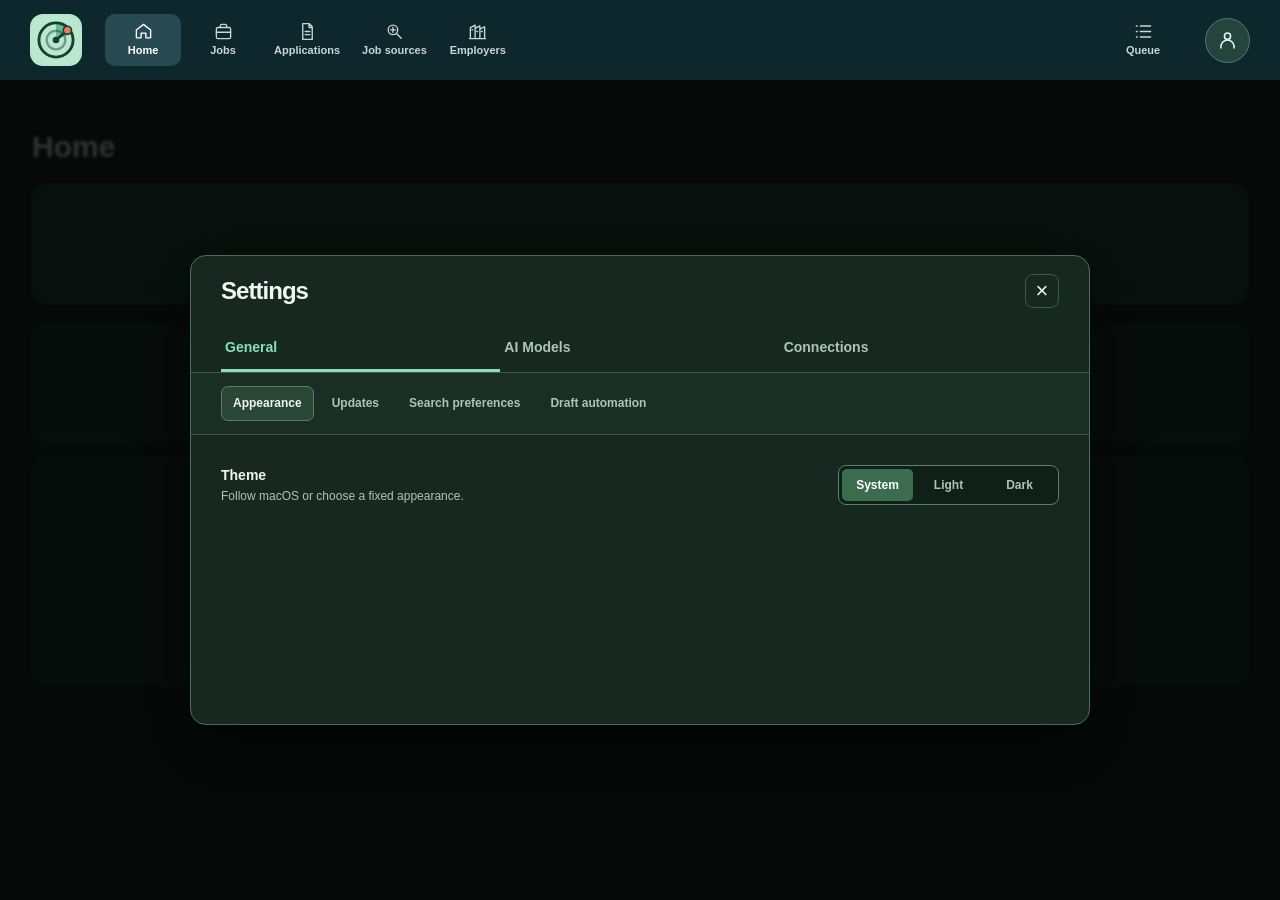
<file: docs/wireframes/settings-modal.html>
<!doctype html>
<html lang="en">
<head>
<meta charset="utf-8">
<meta name="viewport" content="width=device-width, initial-scale=1">
<title>Job Radar — Settings wireframe</title>
<style>
:root{color-scheme:dark;--page:#0d1915;--nav:#0d272d;--modal:#172820;--surface:#1c3127;--line:#3b594a;--text:#eef7ef;--muted:#afc4b7;--mint:#8bdfb7}
*{box-sizing:border-box}body{margin:0;background:var(--page);color:var(--text);font:14px/1.45 -apple-system,BlinkMacSystemFont,"Segoe UI",sans-serif}button,select,input{font:inherit}button{cursor:pointer}
.appbar{height:80px;padding:0 30px;display:flex;align-items:center;gap:23px;background:var(--nav);position:relative;z-index:1}.brand-logo{width:52px;height:52px;display:block;flex:none}.appnav,.appnav-right{display:flex;align-items:center;gap:4px}.appnav-right{margin-left:auto;gap:24px}.app-tab{height:52px;min-width:76px;border:0;background:transparent;color:#c6d8d2;border-radius:10px;display:flex;flex-direction:column;align-items:center;justify-content:center;gap:2px;padding:4px 9px;font-size:11px;font-weight:700}.app-tab.active{background:#264952;color:#fff}.app-tab svg{width:19px;height:19px;stroke:currentColor;fill:none;stroke-width:1.7;stroke-linecap:round;stroke-linejoin:round}.avatar{width:45px;height:45px;display:grid;place-items:center;border-radius:50%;border:1px solid #547869;background:#24443e;color:#e8f7ed}.avatar svg{width:21px;height:21px;stroke:currentColor;fill:none;stroke-width:1.8}
.underlay{max-width:1380px;margin:45px auto;padding:0 32px;filter:blur(1.5px);opacity:.45}.underlay h1{font-size:30px;margin:0 0 15px}.underlay .hero{height:120px;border:1px solid var(--line);background:#1c3d2f;border-radius:16px;margin-bottom:22px}.underlay .grid{display:grid;grid-template-columns:repeat(4,1fr);gap:14px}.underlay .grid>div{height:115px;background:var(--modal);border:1px solid var(--line);border-radius:14px}.underlay .wide{height:225px;margin-top:18px;background:var(--modal);border:1px solid var(--line);border-radius:14px}
.overlay{position:fixed;inset:80px 0 0;background:rgba(0,0,0,.6);z-index:2;display:flex;align-items:center;justify-content:center;padding:24px}.modal{width:min(900px,calc(100vw - 48px));height:min(470px,calc(100vh - 136px));min-height:360px;display:flex;flex-direction:column;background:var(--modal);border:1px solid #4a6c57;border-radius:16px;box-shadow:0 25px 70px rgba(0,0,0,.6);overflow:hidden}.modal-header{height:70px;padding:0 30px;display:flex;align-items:center;justify-content:space-between;flex:none}.modal-header h1{font-size:24px;letter-spacing:-.04em;margin:0}.close{width:34px;height:34px;border:1px solid var(--line);border-radius:8px;background:transparent;color:var(--text);font-size:22px;line-height:1}
.primary{display:grid;grid-template-columns:repeat(3,1fr);padding:0 30px;border-bottom:1px solid var(--line);flex:none}.primary button{border:0;border-bottom:3px solid transparent;background:none;color:var(--muted);height:46px;font-weight:700;text-align:left;padding:0 4px}.primary button[aria-selected="true"]{border-bottom-color:var(--mint);color:var(--mint)}.secondary{display:flex;gap:6px;padding:13px 30px;border-bottom:1px solid var(--line);background:#1b2e25;flex:none;overflow:auto;white-space:nowrap}.secondary button{border:1px solid transparent;background:none;color:var(--muted);padding:8px 11px;border-radius:7px;font-size:12px;font-weight:600}.secondary button[aria-selected="true"]{border-color:#597f65;background:#2a4735;color:var(--text)}
.content{padding:14px 30px 28px;overflow:auto;flex:1}.setting-row{min-height:72px;display:grid;grid-template-columns:minmax(0,1fr) auto;gap:24px;align-items:center;border-bottom:1px solid var(--line);padding:15px 0}.setting-row:last-child{border-bottom:0}.setting-name{font-weight:700;color:var(--text)}.setting-help{font-size:12px;color:var(--muted);margin-top:3px}.value{color:var(--muted);font-size:13px}.control{min-width:225px;height:38px;color:var(--text);background:#102119;border:1px solid #5d806b;border-radius:8px;padding:0 12px}.action{min-height:38px;border:1px solid #6a9e80;background:transparent;color:var(--mint);font-weight:700;border-radius:8px;padding:0 13px;font-size:12px}.action.fill{background:var(--mint);color:#0c2318;border-color:var(--mint)}.right{display:flex;align-items:center;justify-content:flex-end;gap:12px}.segmented{display:flex;background:#0e2018;border:1px solid #5d806b;border-radius:8px;padding:3px}.segmented button{min-width:71px;height:32px;padding:0 12px;border:0;border-radius:5px;color:var(--muted);background:transparent;font-size:12px;font-weight:600}.segmented button.selected{background:#3b6c4e;color:white}.status{font-size:12px;color:var(--mint);font-weight:700}.status.muted{color:var(--muted)}.toggle{width:42px;height:24px;border:1px solid #648671;border-radius:20px;background:#304b39;padding:2px;display:flex;align-items:center}.toggle:before{content:"";width:18px;height:18px;border-radius:50%;background:#d9e6db}.toggle.on{background:#4f9d6c;justify-content:flex-end}.link{color:var(--mint);border:0;background:transparent;font-weight:700;padding:8px 0}
@media(max-width:700px){.appbar{padding:0 12px;gap:7px}.app-tab{min-width:50px}.app-tab:nth-child(n+4){display:none}.appnav-right{gap:7px}.overlay{padding:8px}.modal{width:100%;height:min(540px,calc(100vh - 96px))}.modal-header,.primary,.secondary,.content{padding-left:17px;padding-right:17px}.setting-row{grid-template-columns:1fr;gap:9px}.right{justify-content:flex-start}.control{min-width:180px}}
</style>
</head>
<body>
<header class="appbar">
<svg class="brand-logo" viewBox="0 0 64 64" fill="none" aria-label="Job Radar logo"><rect width="64" height="64" rx="16" fill="#B9E8CF"/><path d="M32 32V11a21 21 0 0 1 19.1 12.3L32 32Z" fill="#67B992"/><circle cx="32" cy="32" r="21" stroke="#163E34" stroke-width="3.5"/><circle cx="32" cy="32" r="11.5" stroke="#163E34" stroke-opacity=".46" stroke-width="3"/><path d="m32 32 14-12" stroke="#163E34" stroke-width="3.5" stroke-linecap="round"/><circle cx="32" cy="32" r="4" fill="#163E34"/><circle cx="46" cy="20" r="5" fill="#EF795B" stroke="#163E34" stroke-width="2"/></svg>
<nav class="appnav" aria-label="Main navigation">
<button class="app-tab active"><svg viewBox="0 0 24 24"><path d="m3 10 9-7 9 7v10h-6v-6H9v6H3z"/></svg>Home</button>
<button class="app-tab"><svg viewBox="0 0 24 24"><rect x="3" y="7" width="18" height="14" rx="2"/><path d="M8 7V5a2 2 0 0 1 2-2h4a2 2 0 0 1 2 2v2M3 13h18"/></svg>Jobs</button>
<button class="app-tab"><svg viewBox="0 0 24 24"><path d="M6 2h8l4 4v16H6zM14 2v5h4M9 12h6M9 16h6"/></svg>Applications</button>
<button class="app-tab"><svg viewBox="0 0 24 24"><circle cx="10" cy="10" r="6"/><path d="m14.5 14.5 6 6M10 7v6M7 10h6"/></svg>Job sources</button>
<button class="app-tab"><svg viewBox="0 0 24 24"><path d="M3 21V7l6-3v17M9 8l6-3v16M15 9l6-3v15M2 21h20M5 10h1M11 12h1M17 12h1"/></svg>Employers</button>
</nav>
<div class="appnav-right"><button class="app-tab"><svg viewBox="0 0 24 24"><path d="M8 5h13M8 12h13M8 19h13M3 5h1M3 12h1M3 19h1"/></svg>Queue</button><div class="avatar"><svg viewBox="0 0 24 24"><circle cx="12" cy="7" r="3.5"/><path d="M4.5 21v-2a7.5 7.5 0 0 1 15 0v2"/></svg></div></div>
</header>
<main class="underlay"><h1>Home</h1><div class="hero"></div><div class="grid"><div></div><div></div><div></div><div></div></div><div class="wide"></div></main>
<div class="overlay"><section class="modal" role="dialog" aria-modal="true" aria-labelledby="modal-title"><div class="modal-header"><h1 id="modal-title">Settings</h1><button class="close" type="button" aria-label="Close settings" title="Close settings">×</button></div><nav class="primary" id="primary" role="tablist" aria-label="Settings sections"></nav><nav class="secondary" id="secondary" role="tablist" aria-label="Settings subsections"></nav><div class="content" id="content" role="tabpanel"></div></section></div>
<script>
const groups={
  "General":{
    "Appearance":[
      {name:"Theme",help:"Follow macOS or choose a fixed appearance.",type:"segmented",options:["System","Light","Dark"]}
    ],
    "Updates":[
      {name:"Current version",value:"Installed desktop version"},
      {name:"Software update",help:"Check for a newer version of Job Radar.",type:"button",label:"Check for updates"}
    ],
    "Search preferences":[
      {name:"Target roles and locations",help:"Used for job discovery and matching.",type:"button",label:"Edit preferences"},
      {name:"Strong match threshold",help:"Scores at or above this value are strong matches.",type:"select",options:["75","80","85","90"]}
    ],
    "Draft automation":[
      {name:"Prepare drafts automatically",help:"For shortlisted jobs; you review before sending.",type:"toggle",enabled:false}
    ]
  },
  "AI Models":{
    "Resume extraction":[
      {name:"Provider",type:"select",options:["Choose provider","Local","Connected provider"]},
      {name:"Model",type:"select",options:["Choose model","Configured model"]},
      {name:"Import review",help:"Review extracted details before they update your profile.",value:"Required"}
    ],
    "Application writing":[
      {name:"Provider",type:"select",options:["Choose provider","Local","Connected provider"]},
      {name:"Model",type:"select",options:["Choose model","Configured model"]},
      {name:"Prompts and templates",help:"Instructions for application drafts.",type:"link",label:"Edit →"}
    ],
    "Job parsing":[
      {name:"Provider",type:"select",options:["Choose provider","Local","Connected provider"]},
      {name:"Model",type:"select",options:["Choose model","Configured model"]}
    ],
    "Job matching":[
      {name:"Provider",type:"select",options:["Choose provider","Local","Connected provider"]},
      {name:"Model",type:"select",options:["Choose model","Configured model"]},
      {name:"Background reviews",value:"32 waiting"}
    ]
  },
  "Connections":{
    "LinkedIn":[
      {name:"Status",type:"status",value:"Connected"},
      {name:"Account",value:"Connected account"},
      {name:"Connection",type:"button",label:"Manage"}
    ],
    "Facebook":[
      {name:"Status",type:"status",value:"Connected"},
      {name:"Account",value:"Connected account"},
      {name:"Connection",type:"button",label:"Manage"}
    ],
    "Telegram":[
      {name:"Status",type:"status",value:"Configured"},
      {name:"Notifications",type:"button",label:"Manage"}
    ],
    "Zalo":[
      {name:"Status",type:"status",value:"Not connected"},
      {name:"Connection",type:"button",label:"Configure"}
    ],
    "SMTP":[
      {name:"Status",type:"status",value:"Configured"},
      {name:"Email delivery",type:"button",label:"Manage"}
    ]
  }
};
let currentGroup="General",currentSub="Appearance";
function control(row){
  if(row.type==="select")return `<select class="control" aria-label="${row.name}">${row.options.map(x=>`<option>${x}</option>`).join("")}</select>`;
  if(row.type==="segmented")return `<div class="segmented" role="group" aria-label="${row.name}">${row.options.map((x,i)=>`<button type="button" class="${i===0?"selected":""}" aria-pressed="${i===0}">${x}</button>`).join("")}</div>`;
  if(row.type==="button")return `<button class="action" type="button">${row.label}</button>`;
  if(row.type==="link")return `<button class="link" type="button">${row.label}</button>`;
  if(row.type==="toggle")return `<button class="toggle ${row.enabled?"on":""}" type="button" role="switch" aria-checked="${row.enabled}" aria-label="${row.name}"></button>`;
  if(row.type==="status")return `<span class="status ${row.value==="Not connected"?"muted":""}">${row.value}</span>`;
  return `<span class="value">${row.value}</span>`;
}
function render(){
  document.getElementById("primary").innerHTML=Object.keys(groups).map(g=>`<button role="tab" type="button" aria-selected="${g===currentGroup}" data-group="${g}">${g}</button>`).join("");
  document.getElementById("secondary").innerHTML=Object.keys(groups[currentGroup]).map(s=>`<button role="tab" type="button" aria-selected="${s===currentSub}" data-sub="${s}">${s}</button>`).join("");
  document.getElementById("content").innerHTML=groups[currentGroup][currentSub].map(row=>`<div class="setting-row"><div><div class="setting-name">${row.name}</div>${row.help?`<div class="setting-help">${row.help}</div>`:""}</div><div class="right">${control(row)}</div></div>`).join("");
  document.querySelectorAll("[data-group]").forEach(b=>b.onclick=()=>{currentGroup=b.dataset.group;currentSub=Object.keys(groups[currentGroup])[0];render()});
  document.querySelectorAll("[data-sub]").forEach(b=>b.onclick=()=>{currentSub=b.dataset.sub;render()});
  document.querySelectorAll(".segmented button").forEach(b=>b.onclick=()=>{b.parentElement.querySelectorAll("button").forEach(other=>{other.classList.toggle("selected",other===b);other.setAttribute("aria-pressed",String(other===b))})});
  document.querySelectorAll(".toggle").forEach(b=>b.onclick=()=>{b.classList.toggle("on");b.setAttribute("aria-checked",String(b.classList.contains("on")))});
}
render();
</script>
</body>
</html>
</file>
